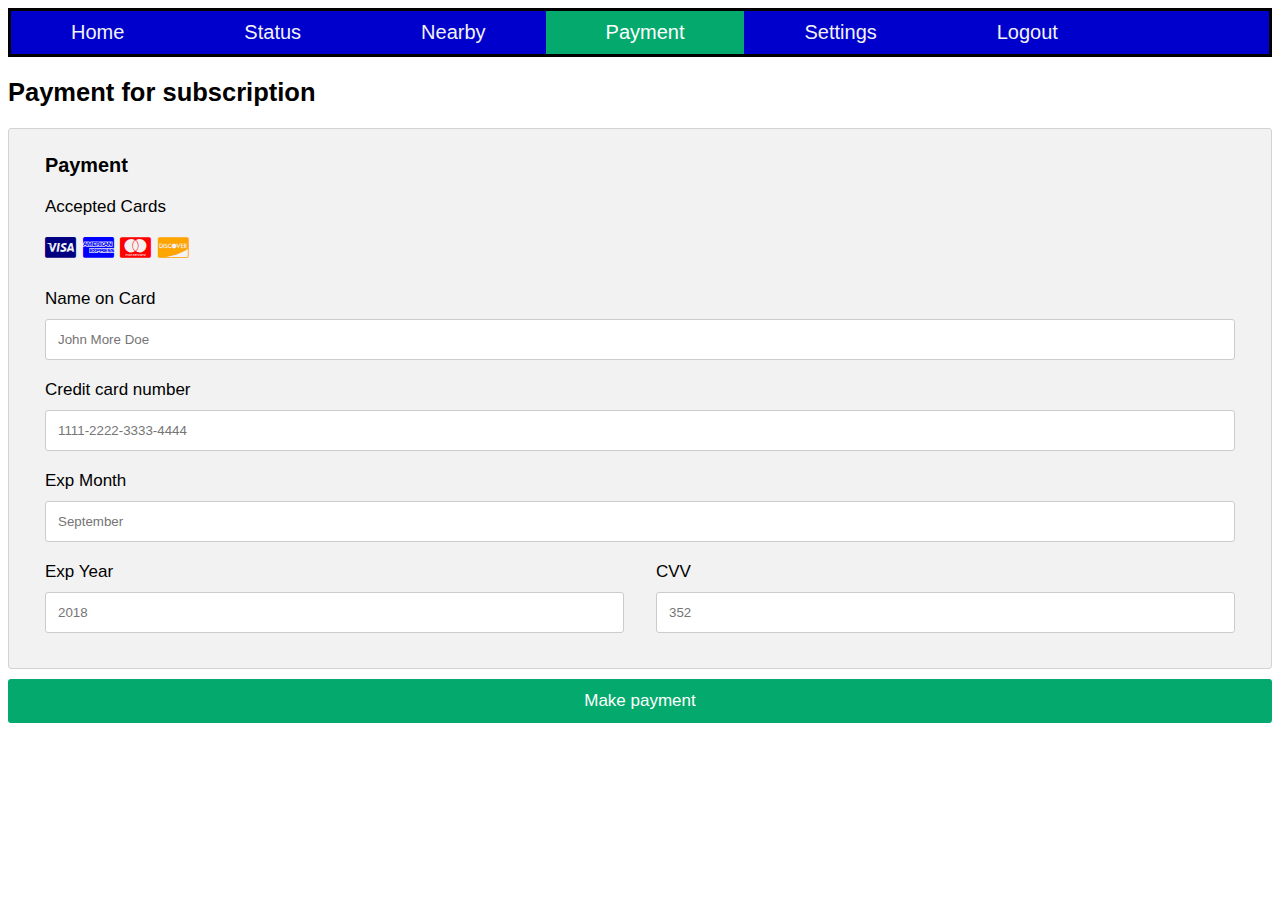
<file: payments.html>
<!DOCTYPE html>
<html>
<head>
<meta name="viewport" content="width=device-width, initial-scale=1">
<link rel="stylesheet" href="https://cdnjs.cloudflare.com/ajax/libs/font-awesome/4.7.0/css/font-awesome.min.css">
<style>
body {
  margin: 0;
  font-family: Arial, Helvetica, sans-serif;
}

.topnav {
  overflow: hidden;
  background-color: #0000cd;
  border: 3px solid black;
}

.topnav a {
  float: left;
  color: #f2f2f2;
  text-align: center;
  padding: 10px 60px;
  text-decoration: none;
  font-size: 20px;
}

.topnav a:hover {
  background-color: #ddd;
  color: black;
}

.topnav a.active {
  background-color: #04aa6d;
  color: white;
}
body {
  font-family: Arial;
  font-size: 17px;
  padding: 8px;
}

* {
  box-sizing: border-box;
}

.row {
  display: -ms-flexbox; /* IE10 */
  display: flex;
  -ms-flex-wrap: wrap; /* IE10 */
  flex-wrap: wrap;
  margin: 0 -16px;
}

.col-25 {
  -ms-flex: 25%; /* IE10 */
  flex: 25%;
}

.col-50 {
  -ms-flex: 50%; /* IE10 */
  flex: 50%;
}

.col-75 {
  -ms-flex: 75%; /* IE10 */
  flex: 75%;
}

.col-25,
.col-50,
.col-75 {
  padding: 0 16px;
}

.container {
  background-color: #f2f2f2;
  padding: 5px 20px 15px 20px;
  border: 1px solid lightgrey;
  border-radius: 3px;
}

input[type=text] {
  width: 100%;
  margin-bottom: 20px;
  padding: 12px;
  border: 1px solid #ccc;
  border-radius: 3px;
}

label {
  margin-bottom: 10px;
  display: block;
}

.icon-container {
  margin-bottom: 20px;
  padding: 7px 0;
  font-size: 24px;
}

.btn {
  background-color: #04AA6D;
  color: white;
  padding: 12px;
  margin: 10px 0;
  border: none;
  width: 100%;
  border-radius: 3px;
  cursor: pointer;
  font-size: 17px;
}

.btn:hover {
  background-color: #45a049;
}

a {
  color: #2196F3;
}

hr {
  border: 1px solid lightgrey;
}

span.price {
  float: right;
  color: grey;
}

@media (max-width: 800px) {
  .row {
    flex-direction: column-reverse;
  }
  .col-25 {
    margin-bottom: 20px;
  }
}

</style>
</head>
<body>

<div class="topnav">
  <a href="listing.html">Home</a>
  <a href="order detail.html">Status</a>
  <a href="#nearby">Nearby</a>
  <a class="active" class="active" href="payments.html">Payment</a>
  <a href="settings.html">Settings</a>
  <a href="front page.html">Logout</a>
</div>
<h2>Payment for subscription</h2>

<div class="row">
  <div class="col-75">
    <div class="container">
      <form action="/action_page.php">
      
        

          <div class="col-50">
            <h3>Payment</h3>
            <label for="fname">Accepted Cards</label>
            <div class="icon-container">
              <i class="fa fa-cc-visa" style="color:navy;"></i>
              <i class="fa fa-cc-amex" style="color:blue;"></i>
              <i class="fa fa-cc-mastercard" style="color:red;"></i>
              <i class="fa fa-cc-discover" style="color:orange;"></i>
            </div>
            <label for="cname">Name on Card</label>
            <input type="text" id="cname" name="cardname" placeholder="John More Doe">
            <label for="ccnum">Credit card number</label>
            <input type="text" id="ccnum" name="cardnumber" placeholder="1111-2222-3333-4444">
            <label for="expmonth">Exp Month</label>
            <input type="text" id="expmonth" name="expmonth" placeholder="September">
            <div class="row">
              <div class="col-50">
                <label for="expyear">Exp Year</label>
                <input type="text" id="expyear" name="expyear" placeholder="2018">
              </div>
              <div class="col-50">
                <label for="cvv">CVV</label>
                <input type="text" id="cvv" name="cvv" placeholder="352">
              </div>
            </div>
          </div>
          
        </div>
        
        <input type="submit" value="Make payment" class="btn">
      </form>
    </div>
  </div>
  
</body>
</html>
</file>
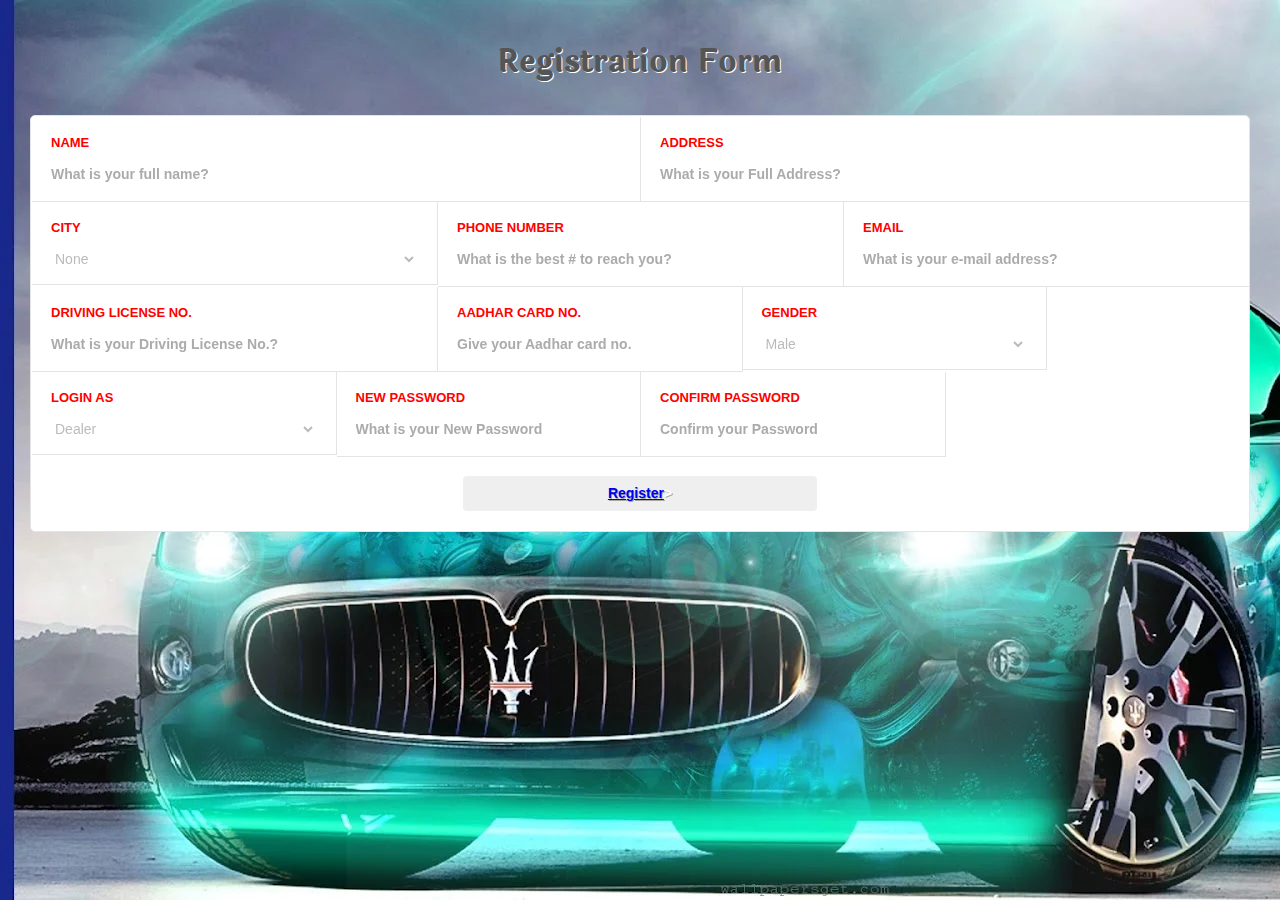
<file: Register.html>
<!doctype html>
<html lang="en-US">
<head>
  <meta charset="utf-8">
  <meta http-equiv="Content-Type" content="text/html">
  <title>Registration Form</title>
  <meta name="author" content="Jake Rocheleau">
  <link rel="shortcut icon" href="http://static.tmimgcdn.com/img/favicon.ico">
  <link rel="icon" href="http://static.tmimgcdn.com/img/favicon.ico">
  <link rel="stylesheet" type="text/css" media="all" href="Registration Page/css/styles.css">
  <link rel="stylesheet" type="text/css" media="all" href="Registration Page/css/switchery.min.css">
  <script type="text/javascript" src="Registration Page/js/switchery.min.js"></script>
  <style type="text/css">
    
    body{

      background-image: url('Registration Page/Car.jpg');
       
    }

  </style>
</head>

<body>
  <div id="wrapper">
  
  <h1>Registration Form</h1>
  
  <form onsubmit="return false">
  <div class="col-2">
    <label style="color:red;">
      Name
      <input placeholder="What is your full name?" id="name" name="name" tabindex="1">
    </label>
  </div>
  <div class="col-2">
    <label style="color:red;">
      Address
      <input placeholder="What is your Full Address?" id="Address" name="Address" tabindex="2">
    </label>
  </div>
  <div class="col-3">
    <label style="color:red;">
      City
      <select tabindex="3">
        <option>None</option>
	<option>Kolkata</option>
        <option>Mumbai</option>
        <option>Chennai</option>
      </select>
    </label>
  </div>
  <div class="col-3">
    <label style="color:red;">
      Phone Number
      <input placeholder="What is the best # to reach you?" id="phone" name="phone" tabindex="4">
    </label>
  </div>
  <div class="col-3">
    <label style="color:red;">
      Email
      <input placeholder="What is your e-mail address?" id="email" name="email" tabindex="5">
    </label>
  </div>
 <div class="col-3">
    <label style="color:red;">
      Driving License No.
      <input placeholder="What is your Driving License No.?" id="License No." name="License No." tabindex="6">
    </label>
  </div>  

  <div class="col-4">
    <label style="color:red;">
      Aadhar card no.
      <input placeholder="Give your Aadhar card no." id="Aadhar card no." name="Aadhar card no." tabindex="7">
    </label>
  </div>
  <div class="col-4">
    <label style="color:red;">
      Gender
      <select tabindex="8">
	<option>Male</option>
        <option>Female</option>
      </select>
    </label>
  </div>
 <div class="col-4">
    <label style="color:red;">
      Login as
      <select tabindex="9">
	<option>Dealer</option>
        <option>Consumer</option>
      </select>
    </label>
  </div>
 <div class="col-4">
    <label style="color:red;">
	   New Password
           <input placeholder="What is your New Password" id="New Password" name="New Password" tabindex="6">
           
      </label>
  </div>  
  <div class="col-4">
    <label style="color:red;">
	  Confirm Password
           <input placeholder="Confirm your Password" id="Confirm Password" name="Confirm Password" tabindex="6">
           
      </label>
  </div> 
  <div class="col-submit">
    <button><a href="listing.html" class="submitbtn">Register</a>></button>
  </div>
  </form>
  </div>
<script type="text/javascript">
var elems = Array.prototype.slice.call(document.querySelectorAll('.js-switch'));

elems.forEach(function(html) {
  var switchery = new Switchery(html);
});
</script>
</body>
</html>
</file>
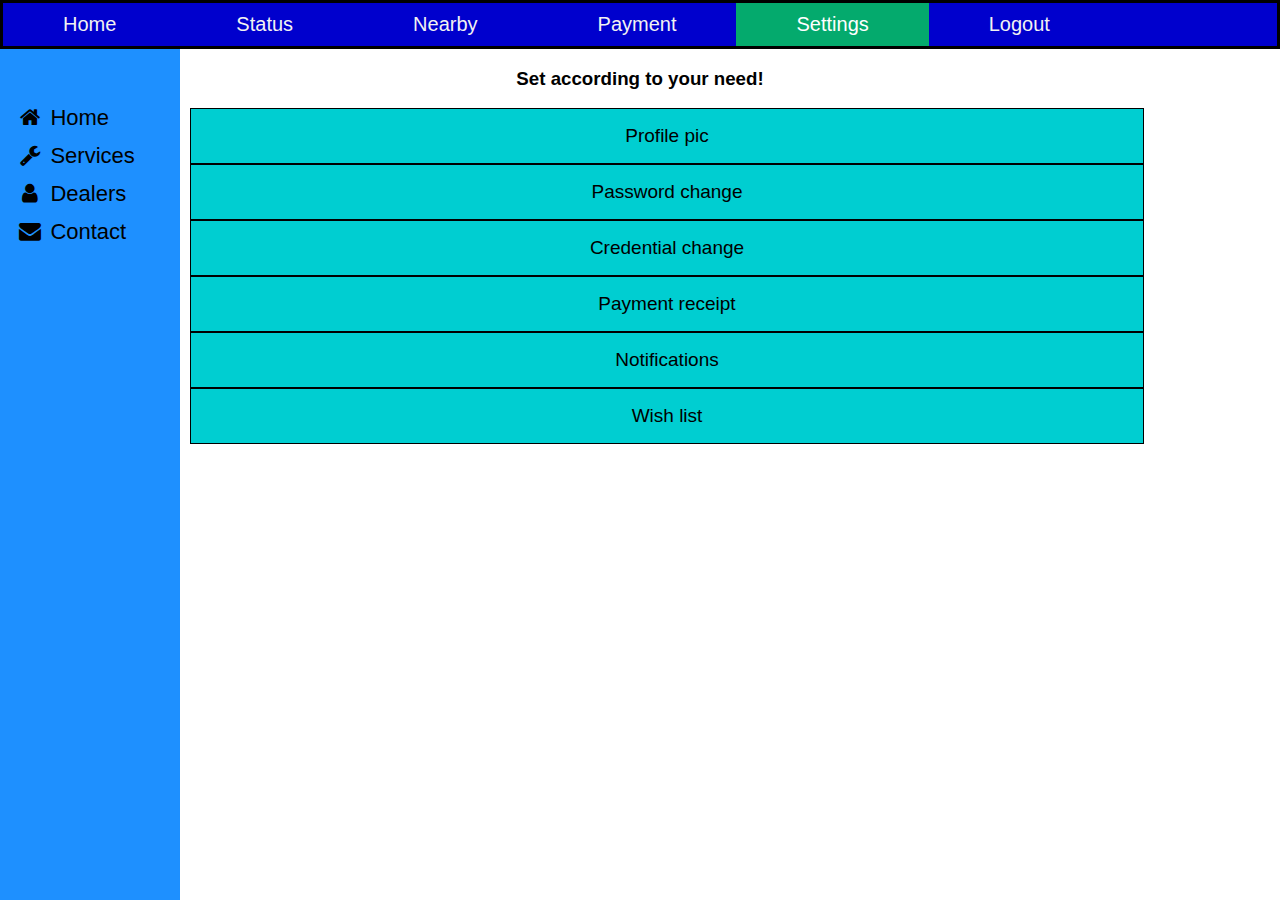
<file: settings.html>
<!DOCTYPE html>
<html>
<head>
<meta name="viewport" content="width=device-width, initial-scale=1">
<link rel="stylesheet" href="https://cdnjs.cloudflare.com/ajax/libs/font-awesome/4.7.0/css/font-awesome.min.css">
<style>
body {
  margin: 0;
  font-family: Arial, Helvetica, sans-serif;
}

.topnav {
  overflow: hidden;
  background-color: #0000cd;
  border: 3px solid black;
}

.topnav a {
  float: left;
  color: #f2f2f2;
  text-align: center;
  padding: 10px 60px;
  text-decoration: none;
  font-size: 20px;
}

.topnav a:hover {
  background-color: #ddd;
  color: black;
}

.topnav a.active {
  background-color: #04aa6d;
  color: white;
}
body {font-family: "Lato", sans-serif;}

.sidebar {
  height: 100%;
  width: 180px;
  position: fixed;
  z-index: 1;
  top: 1;
  left: 0;
  background-color: #1E90FF;
  overflow-x: hidden;
  padding-top: 50px;
}

.sidebar a {
  padding: 6px 8px 6px 16px;
  text-decoration: none;
  font-size: 22px;
  color: #000000;
  display: block;
}

.sidebar a:hover {
  color: #f1f1f1;
}

.main {
  margin-left: 160px; 
  padding: 0px 30px;
}

@media screen and (max-height: 450px) {
  .sidebar {padding-top: 15px;}
  .sidebar a {font-size: 18px;}
}

.btn-group button {
  background-color: #00CED1; 
  border: 1.5px solid black;
  color: black;
  padding: 16px 25px; 
  cursor: pointer; 
  width: 90%; 
  display: block;
  font-size : 19px;
}

/* Add a background color on hover */
.btn-group button:hover {
  background-color: #ADD8E6;
}
</style>
</head>
<body>

<div class="topnav">
  <a href="listing.html">Home</a>
  <a href="order detail.html">Status</a>
  <a href="#nearby">Nearby</a>
  <a href="payments.html">Payment</a>
  <a class="active" href="settings.html">Settings</a>
  <a href="front page.html">Logout</a>
</div>

<div class="sidebar">
  <a href="#home"><i class="fa fa-fw fa-home"></i> Home</a>
  <a href="#services"><i class="fa fa-fw fa-wrench"></i> Services</a>
  <a href="#dealers"><i class="fa fa-fw fa-user"></i> Dealers</a>
  <a href="#contact"><i class="fa fa-fw fa-envelope"></i> Contact</a>
</div>
<h3 style="text-align: center;">Set according to your need!</h3>
<div class="main">
<div class="btn-group">
  <button>Profile pic</button>
  <button>Password change</button>
  <button>Credential change</button>
  <button>Payment receipt</button>
  <button>Notifications</button>
  <button>Wish list</button>
</div>
</div>
</body>
</html>
</file>
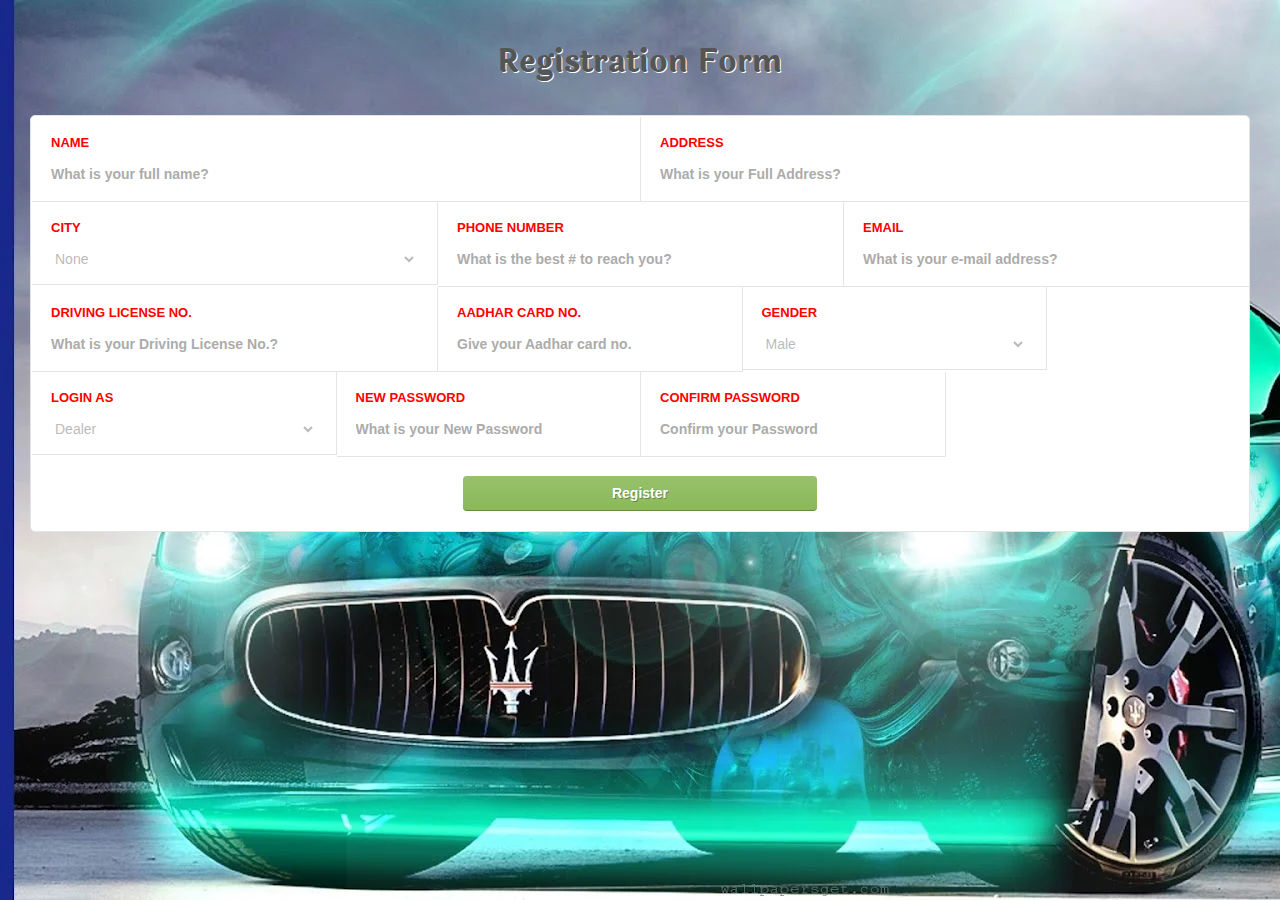
<file: Registration Page/Register.html>
<!doctype html>
<html lang="en-US">
<head>
  <meta charset="utf-8">
  <meta http-equiv="Content-Type" content="text/html">
  <title>Registration Form</title>
  <meta name="author" content="Jake Rocheleau">
  <link rel="shortcut icon" href="http://static.tmimgcdn.com/img/favicon.ico">
  <link rel="icon" href="http://static.tmimgcdn.com/img/favicon.ico">
  <link rel="stylesheet" type="text/css" media="all" href="css/styles.css">
  <link rel="stylesheet" type="text/css" media="all" href="css/switchery.min.css">
  <script type="text/javascript" src="js/switchery.min.js"></script>
  <style type="text/css">
    
    body{

      background-image: url('Car.jpg');
       
    }

  </style>
</head>

<body>
  <div id="wrapper">
  
  <h1>Registration Form</h1>
  
  <form onsubmit="return false">
  <div class="col-2">
    <label style="color:red;">
      Name
      <input placeholder="What is your full name?" id="name" name="name" tabindex="1">
    </label>
  </div>
  <div class="col-2">
    <label style="color:red;">
      Address
      <input placeholder="What is your Full Address?" id="Address" name="Address" tabindex="2">
    </label>
  </div>
  <div class="col-3">
    <label style="color:red;">
      City
      <select tabindex="3">
        <option>None</option>
	<option>Kolkata</option>
        <option>Mumbai</option>
        <option>Chennai</option>
      </select>
    </label>
  </div>
  <div class="col-3">
    <label style="color:red;">
      Phone Number
      <input placeholder="What is the best # to reach you?" id="phone" name="phone" tabindex="4">
    </label>
  </div>
  <div class="col-3">
    <label style="color:red;">
      Email
      <input placeholder="What is your e-mail address?" id="email" name="email" tabindex="5">
    </label>
  </div>
 <div class="col-3">
    <label style="color:red;">
      Driving License No.
      <input placeholder="What is your Driving License No.?" id="License No." name="License No." tabindex="6">
    </label>
  </div>  

  <div class="col-4">
    <label style="color:red;">
      Aadhar card no.
      <input placeholder="Give your Aadhar card no." id="Aadhar card no." name="Aadhar card no." tabindex="7">
    </label>
  </div>
  <div class="col-4">
    <label style="color:red;">
      Gender
      <select tabindex="8">
	<option>Male</option>
        <option>Female</option>
      </select>
    </label>
  </div>
 <div class="col-4">
    <label style="color:red;">
      Login as
      <select tabindex="9">
	<option>Dealer</option>
        <option>Consumer</option>
      </select>
    </label>
  </div>
 <div class="col-4">
    <label style="color:red;">
	   New Password
           <input placeholder="What is your New Password" id="New Password" name="New Password" tabindex="6">
           
      </label>
  </div>  
  <div class="col-4">
    <label style="color:red;">
	  Confirm Password
           <input placeholder="Confirm your Password" id="Confirm Password" name="Confirm Password" tabindex="6">
           
      </label>
  </div> 
  <div class="col-submit">
    <button class="submitbtn">Register</button>
  </div>
  </form>
  </div>
<script type="text/javascript">
var elems = Array.prototype.slice.call(document.querySelectorAll('.js-switch'));

elems.forEach(function(html) {
  var switchery = new Switchery(html);
});
</script>
</body>
</html>
</file>
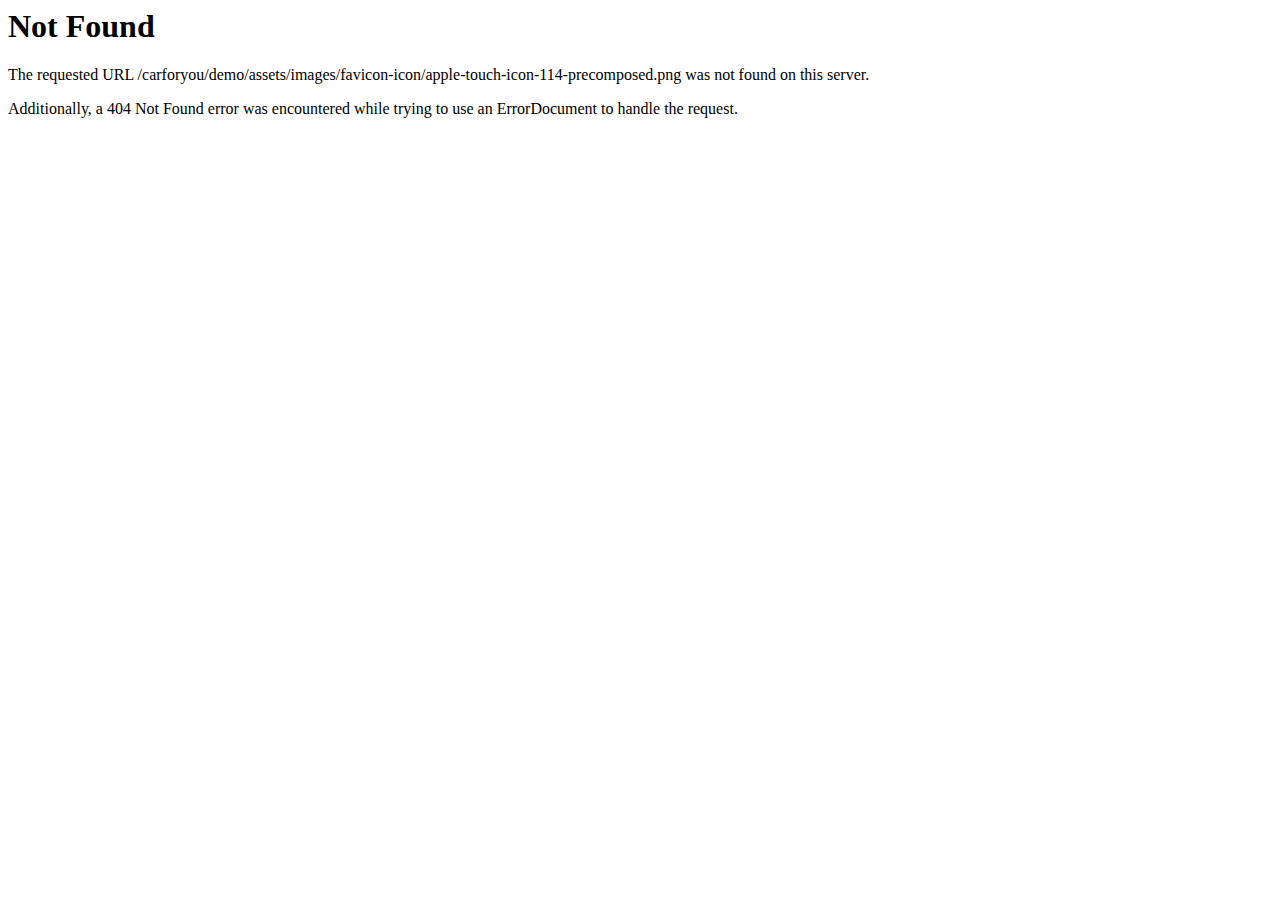
<file: order details/assets/images/favicon-icon/apple-touch-icon-114-precomposed.html>
<!DOCTYPE HTML PUBLIC "-//IETF//DTD HTML 2.0//EN">
<html><head>
<title>404 Not Found</title>
</head><body>
<h1>Not Found</h1>
<p>The requested URL /carforyou/demo/assets/images/favicon-icon/apple-touch-icon-114-precomposed.png was not found on this server.</p>
<p>Additionally, a 404 Not Found
error was encountered while trying to use an ErrorDocument to handle the request.</p>
</body></html>
</file>
<file: Registration Page/css/styles.css>
@import url(http://fonts.googleapis.com/css?family=Laila:400,700);

html, body, div, span, applet, object, iframe, h1, h2, h3, h4, h5, h6, p, blockquote, pre, a, abbr, acronym, address, big, cite, code, del, dfn, em, img, ins, kbd, q, s, samp, small, strike, strong, sub, sup, tt, var, b, u, i, center, dl, dt, dd, ol, ul, li, fieldset, form, label, legend, table, caption, tbody, tfoot, thead, tr, th, td, article, aside, canvas, details, embed, figure, figcaption, footer, header, hgroup, menu, nav, output, ruby, section, summary, time, mark, audio, video {
  margin: 0;
  padding: 0;
  border: 0;
  font-size: 100%;
  font: inherit;
  vertical-align: baseline;
  outline: none;
  -webkit-font-smoothing: antialiased;
  -webkit-text-size-adjust: 100%;
  -ms-text-size-adjust: 100%;
  -webkit-box-sizing: border-box;
  -moz-box-sizing: border-box;
  box-sizing: border-box;
}
html { overflow-y: scroll; }
body {
  font-family: Arial, Tahoma, sans-serif;
  background: #e2eef4;
  font-size: 62.5%;
  line-height: 1;
  padding-top: 40px;
}

br { display: block; line-height: 1.6em; } 

input, textarea { 
  -webkit-font-smoothing: antialiased;
  outline: none; 
}

strong, b { font-weight: bold; }
em, i { font-style: italic; }

h1 {
  display: block;
  font-size: 3.1em;
  line-height: 1.45em;
  font-family: 'Laila', serif;
  text-align: center;
  font-weight: bold;
  color: #555;
  text-shadow: 1px 1px 0 #fff;
}


/** form field **/
form {
  display: block;
  margin: 30px;
  overflow: hidden;
  background: #fff;
  border: 1px solid #e4e4e4;
  border-radius: 5px;
  font-size: 0;
}

form > div > label {
  display: block;
  padding: 20px 20px 10px;
  vertical-align: top;
  font-size: 13px;
  font-weight: bold;
  text-transform: uppercase;
  color: #939393;
  cursor: pointer;
}
form > div.switch > label {
  padding: 16px 20px 13px;
}

.col-2, .col-3, .col-4 { 
  border-bottom: 1px solid #e4e4e4;
}

form > div > .col-4 {
  height: 86px;
}

label > input {
  display: inline-block;
  position: relative;
  width: 100%;
  height: 27px;
  line-height: 27px;
  margin: 5px -5px 0;
  padding: 7px 5px 3px;
  border: none;
  outline: none;
  color: #555;
  font-family: 'Helvetica Neue', Arial, sans-serif;
  font-weight: bold;
  font-size: 14px;
  opacity: .6;
  transition: all linear .3s;
}

.col-submit {
  text-align: center;
  padding: 20px;
}

label > select {
  display: block;
  width: 100%;
  padding: 0;
  color: #555;
  margin: 16px 0 6px;
  font-weight: 500;
  background: transparent;
  border: none;
  outline: none;
  font-family: 'Helvetica Neue', Arial, sans-serif;
  font-size: 14px;
  opacity: .4;
  transition: all linear .3s;
}

label > input:focus, label > select:focus {
  opacity: 1;
}



/** button design based on http://codepen.io/guvootes/pen/eyDAb **/
button {
  width: 100%;
  height: 35px;
  border: none;
  border-radius: 4px;
  margin: 0 0 15px 0;
  font-size: 14px;
  color: #fff;
  font-weight: bold;
  text-shadow: 1px 1px 0 rgba(0,0,0,0.3);
  overflow: hidden;
  outline: none;
}

button.submitbtn {
  background-image: -moz-linear-gradient(#97c16b, #8ab959);
  background-image: -webkit-linear-gradient(#97c16b, #8ab959);
  background-image: linear-gradient(#97c16b, #8ab959);
  border-bottom: 1px solid #648c3a;
  cursor: pointer;
  color: #fff;
}
button.submitbtn:hover {
  background-image: -moz-linear-gradient(#8ab959, #7eaf4a);
  background-image: -webkit-linear-gradient(#8ab959, #7eaf4a);
  background-image: linear-gradient(#8ab959, #7eaf4a);
}
button.submitbtn:active {
  height: 34px;
  border-bottom: 0;
  margin: 1px 0 0 0;
  background-image: -moz-linear-gradient(#7eaf4a, #8ab959);
  background-image: -webkit-linear-gradient(#7eaf4a, #8ab959);
  background-image: linear-gradient(#7eaf4a, #8ab959);
  -moz-box-shadow: inset 0 1px 3px 1px rgba(0, 0, 0, 0.3);
  -webkit-box-shadow: inset 0 1px 3px 1px rgba(0, 0, 0, 0.3);
  box-shadow: inset 0 1px 3px 1px rgba(0, 0, 0, 0.3);
}


/** responsive design **/
@media(min-width: 850px){
  form > div { display: inline-block; }
  .col-submit { display: block; }
  
  .col-2, .col-3, .col-4 { box-shadow: 1px 1px #e4e4e4; border: none; }
  
  .col-2 { width: 50% }
  .col-3 { width: 33.3333333333% }
  .col-4 { width: 25% }
  
  .col-submit button { width: 30%; margin: 0 auto; }
}
</file>
<file: Registration Page/css/switchery.min.css>
.switchery{background-color:#fff;border:1px solid #dfdfdf;border-radius:20px;cursor:pointer;display:inline-block;height:30px;position:relative;vertical-align:middle;width:50px;-moz-user-select:none;-khtml-user-select:none;-webkit-user-select:none;-ms-user-select:none;user-select:none;box-sizing:content-box;background-clip:content-box}.switchery>small{background:#fff;border-radius:100%;box-shadow:0 1px 3px rgba(0,0,0,0.4);height:30px;position:absolute;top:0;width:30px}.switchery-small{border-radius:20px;height:20px;width:33px}.switchery-small>small{height:20px;width:20px}.switchery-large{border-radius:40px;height:40px;width:66px}.switchery-large>small{height:40px;width:40px}
</file>
